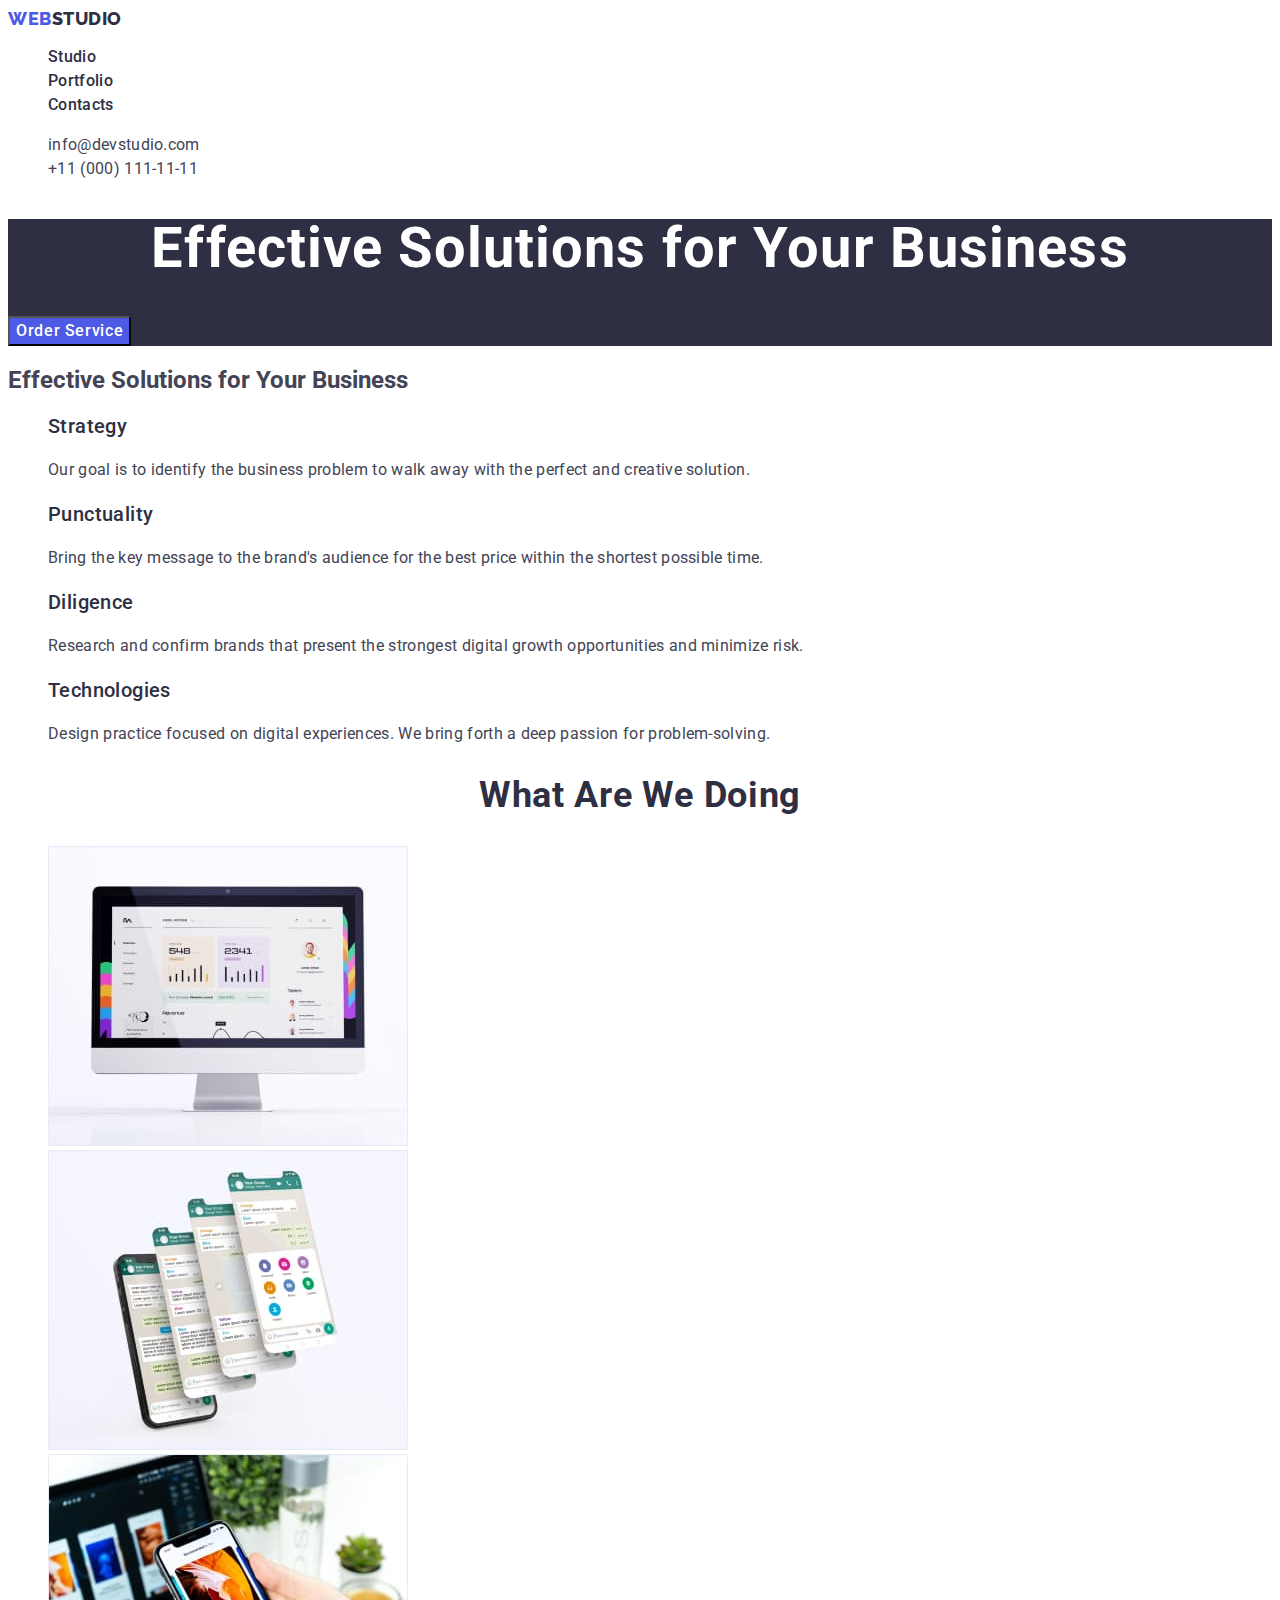
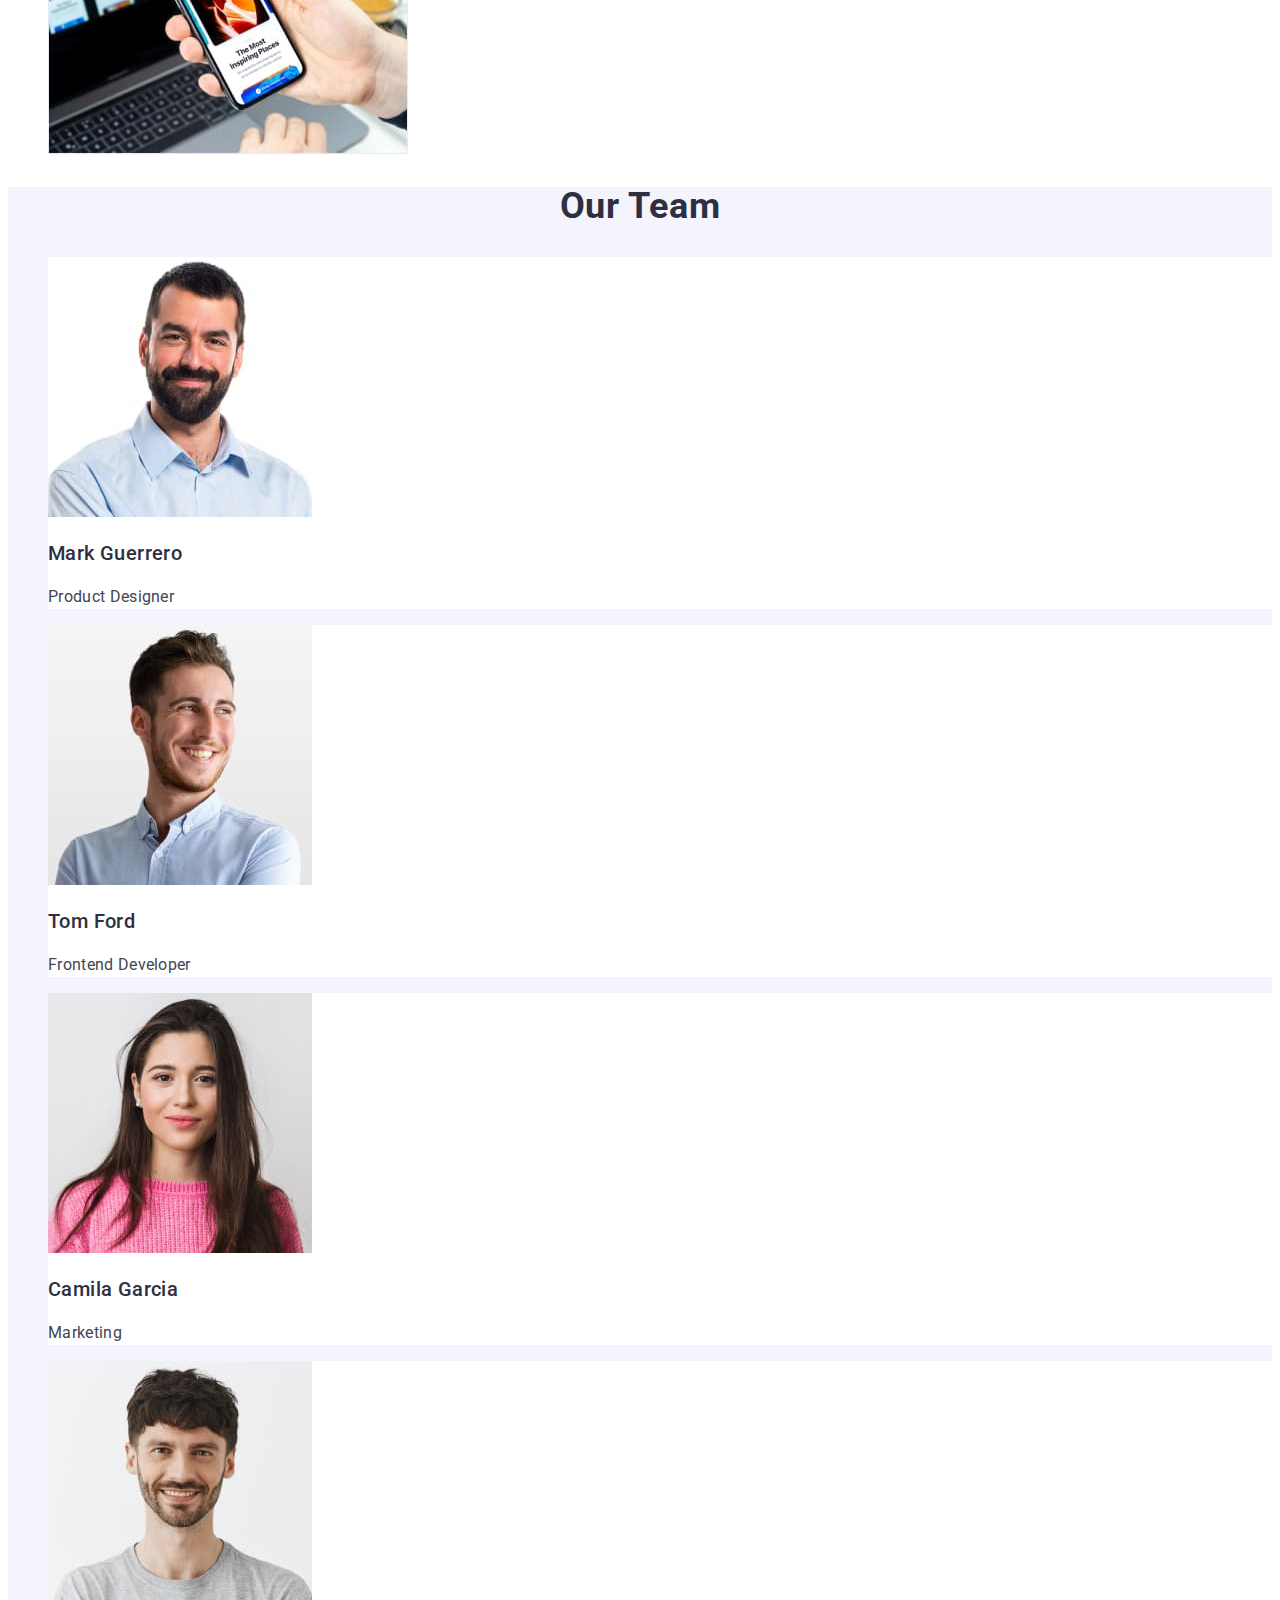
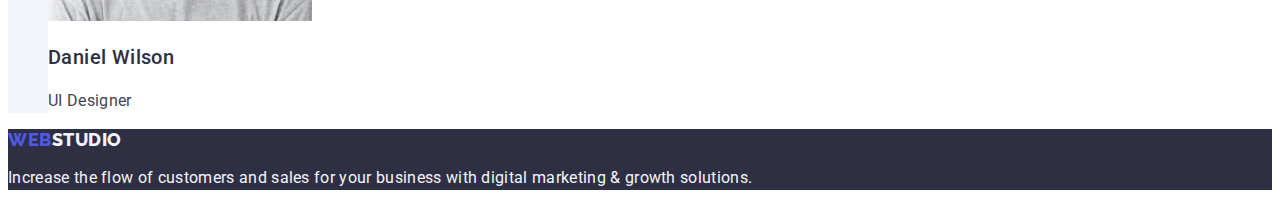
<file: index.html>
<!DOCTYPE html>
<html lang="en">
  <head>
    <meta charset="UTF-8" />
    <meta name="viewport" content="width=device-width, initial-scale=1.0" />
    <title>Document</title>
    <link rel="stylesheet" href="css/styles.css" />

    <link rel="preconnect" href="https://fonts.googleapis.com" />
    <link rel="preconnect" href="https://fonts.gstatic.com" crossorigin />
    <link
      href="https://fonts.googleapis.com/css2?family=Open+Sans:ital,wght@1,300&family=Roboto:wght@400;500;700;900&display=swap"
      rel="stylesheet"
    />
    <link rel="preconnect" href="https://fonts.googleapis.com" />
    <link rel="preconnect" href="https://fonts.gstatic.com" crossorigin />
    <link
      href="https://fonts.googleapis.com/css2?family=Open+Sans:ital,wght@1,300&family=Raleway:wght@800&family=Roboto:wght@400;500;700;900&display=swap"
      rel="stylesheet"
    />
  </head>
  <body>
    <header>
      <nav>
        <a class="logo link" href="./index.html"
          >Web<span class="highlight">Studio</span></a
        >
        <ul class="list">
          <li><a class="list-item link" href="./index.html">Studio</a></li>
          <li>
            <a class="list-item link" href="./portfolio.html">Portfolio</a>
          </li>
          <li><a class="list-item link" href="">Contacts</a></li>
        </ul>
      </nav>
      <address class="addresses list">
        <ul class="contact-list list">
          <li>
            <a class="mail link" href="mailto:info@devstudio.com"
              >info@devstudio.com</a
            >
          </li>
          <li>
            <a class="mail link" href="tel:+110001111111"
              >+11 (000) 111-11-11</a
            >
          </li>
        </ul>
      </address>
    </header>
    <main>
      <section class="first-section">
        <h1 class="header-one">Effective Solutions for Your Business</h1>
        <button class="first-section-button" type="button">
          Order Service
        </button>
      </section>
      <section>
        <h2>Effective Solutions for Your Business</h2>
        <ul class="list">
          <li>
            <h3 class="third-header">Strategy</h3>
            <p class="description">
              Our goal is to identify the business problem to walk away with the
              perfect and creative solution.
            </p>
          </li>
          <li>
            <h3 class="third-header">Punctuality</h3>
            <p class="description">
              Bring the key message to the brand's audience for the best price
              within the shortest possible time.
            </p>
          </li>
          <li>
            <h3 class="third-header">Diligence</h3>
            <p class="description">
              Research and confirm brands that present the strongest digital
              growth opportunities and minimize risk.
            </p>
          </li>
          <li>
            <h3 class="third-header">Technologies</h3>
            <p class="description">
              Design practice focused on digital experiences. We bring forth a
              deep passion for problem-solving.
            </p>
          </li>
        </ul>
      </section>
      <section>
        <h2 class="header-two">What are we doing</h2>
        <ul class="list">
          <li>
            <img
              src="./images/img_11.jpg"
              alt="monitor"
              width="360"
              height="300"
            />
          </li>
          <li>
            <img
              src="./images/img_22.jpg"
              alt="whatsapp application"
              width="360"
              height="300"
            />
          </li>
          <li>
            <img
              src="./images/img_33.jpg"
              alt="cell phone and laptop"
              width="360"
              height="300"
            />
          </li>
        </ul>
      </section>
      <section class="section-four">
        <h2 class="header-two">Our Team</h2>
        <ul class="list">
          <li class="section-four-item">
            <img
              src="./images/mark_2.jpg"
              alt="Mark"
              width="264"
              height="260"
            />
            <h3 class="third-header">Mark Guerrero</h3>
            <p class="description">Product Designer</p>
          </li>
          <li class="section-four-item">
            <img src="./images/tom_2.jpg" alt="Tom" width="264" height="260" />
            <h3 class="third-header">Tom Ford</h3>
            <p class="description">Frontend Developer</p>
          </li>
          <li class="section-four-item">
            <img
              src="./images/camila_2.jpg"
              alt="Camila"
              width="264"
              height="260"
            />
            <h3 class="third-header">Camila Garcia</h3>
            <p class="description">Marketing</p>
          </li>
          <li class="section-four-item">
            <img
              src="./images/daniel_2.jpg"
              alt="Daniel"
              width="264"
              height="260"
            />
            <h3 class="third-header">Daniel Wilson</h3>
            <p class="description">UI Designer</p>
          </li>
        </ul>
      </section>
    </main>
    <footer class="page-footer">
      <a class="logo link" href="./index.html"
        >Web<span class="highlight-two">Studio</span></a
      >
      <p class="page-footer-description">
        Increase the flow of customers and sales for your business with digital
        marketing & growth solutions.
      </p>
    </footer>
  </body>
</html>
</file>
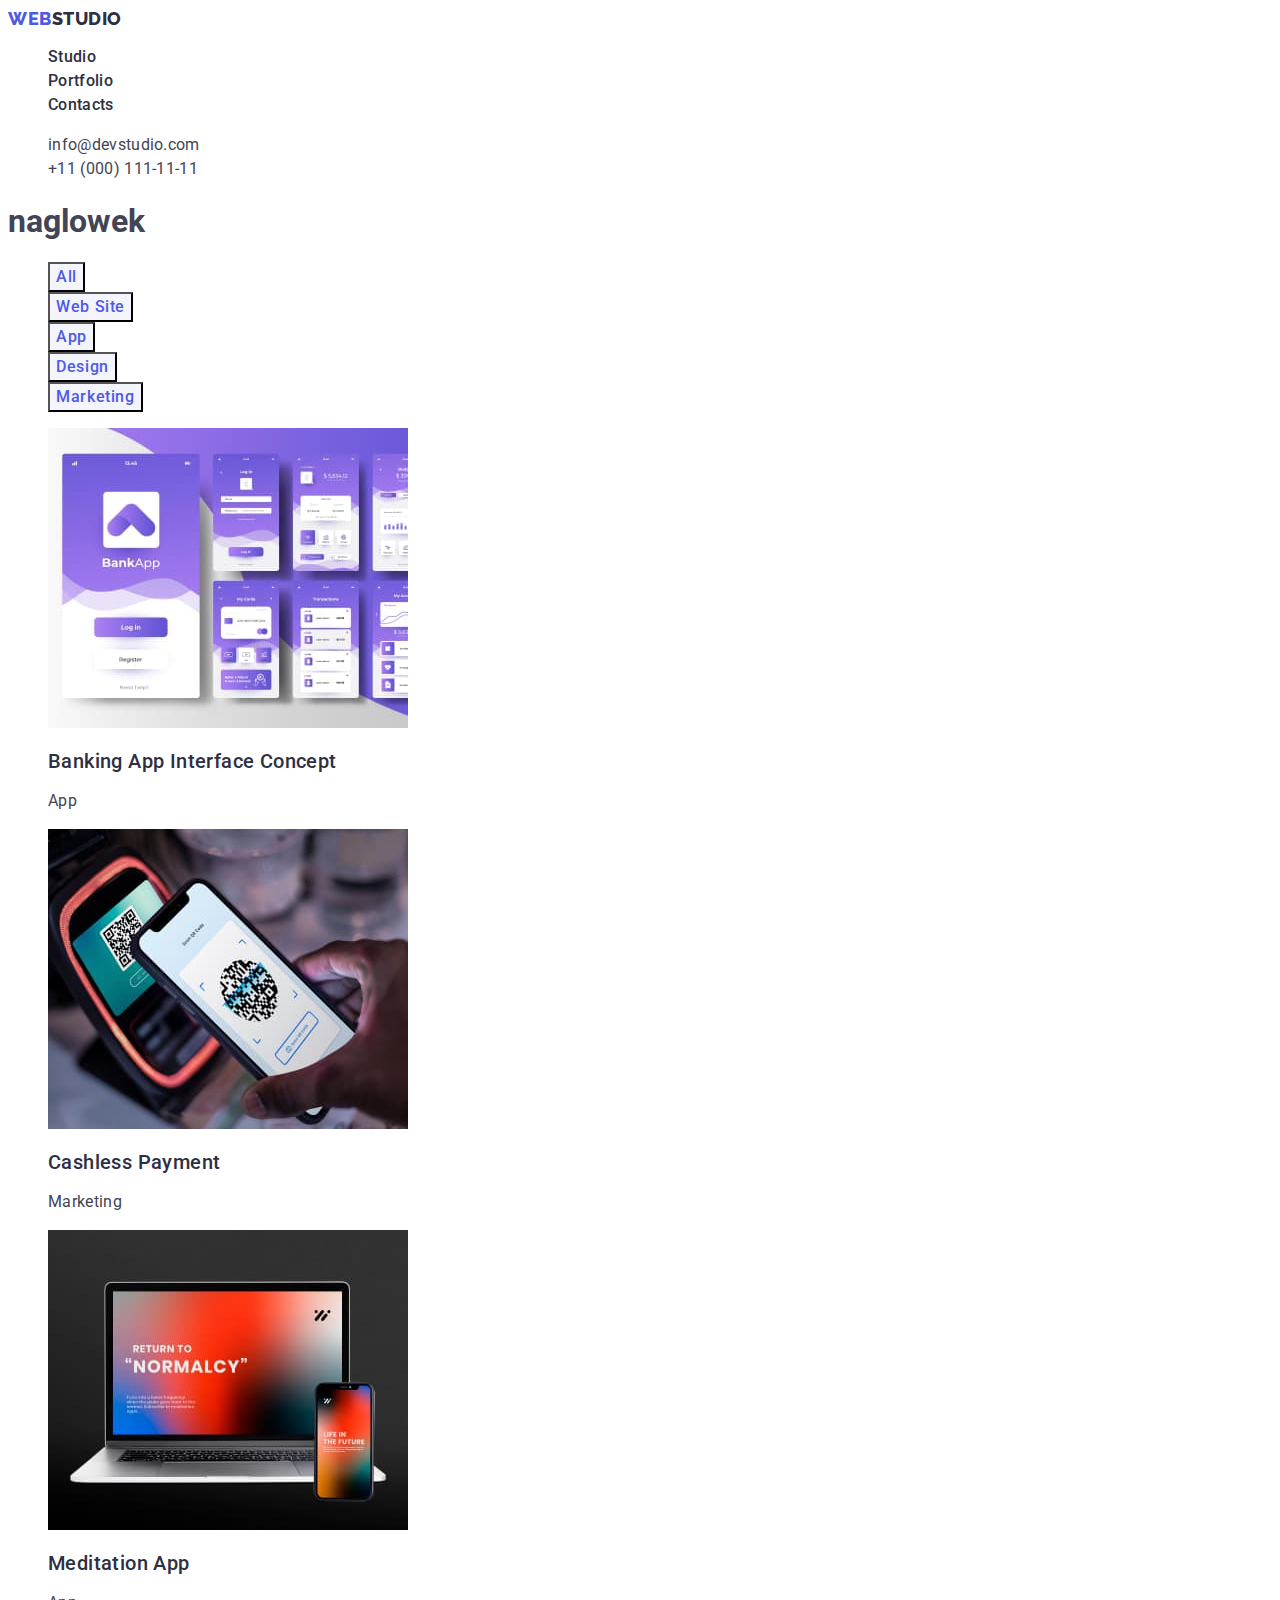
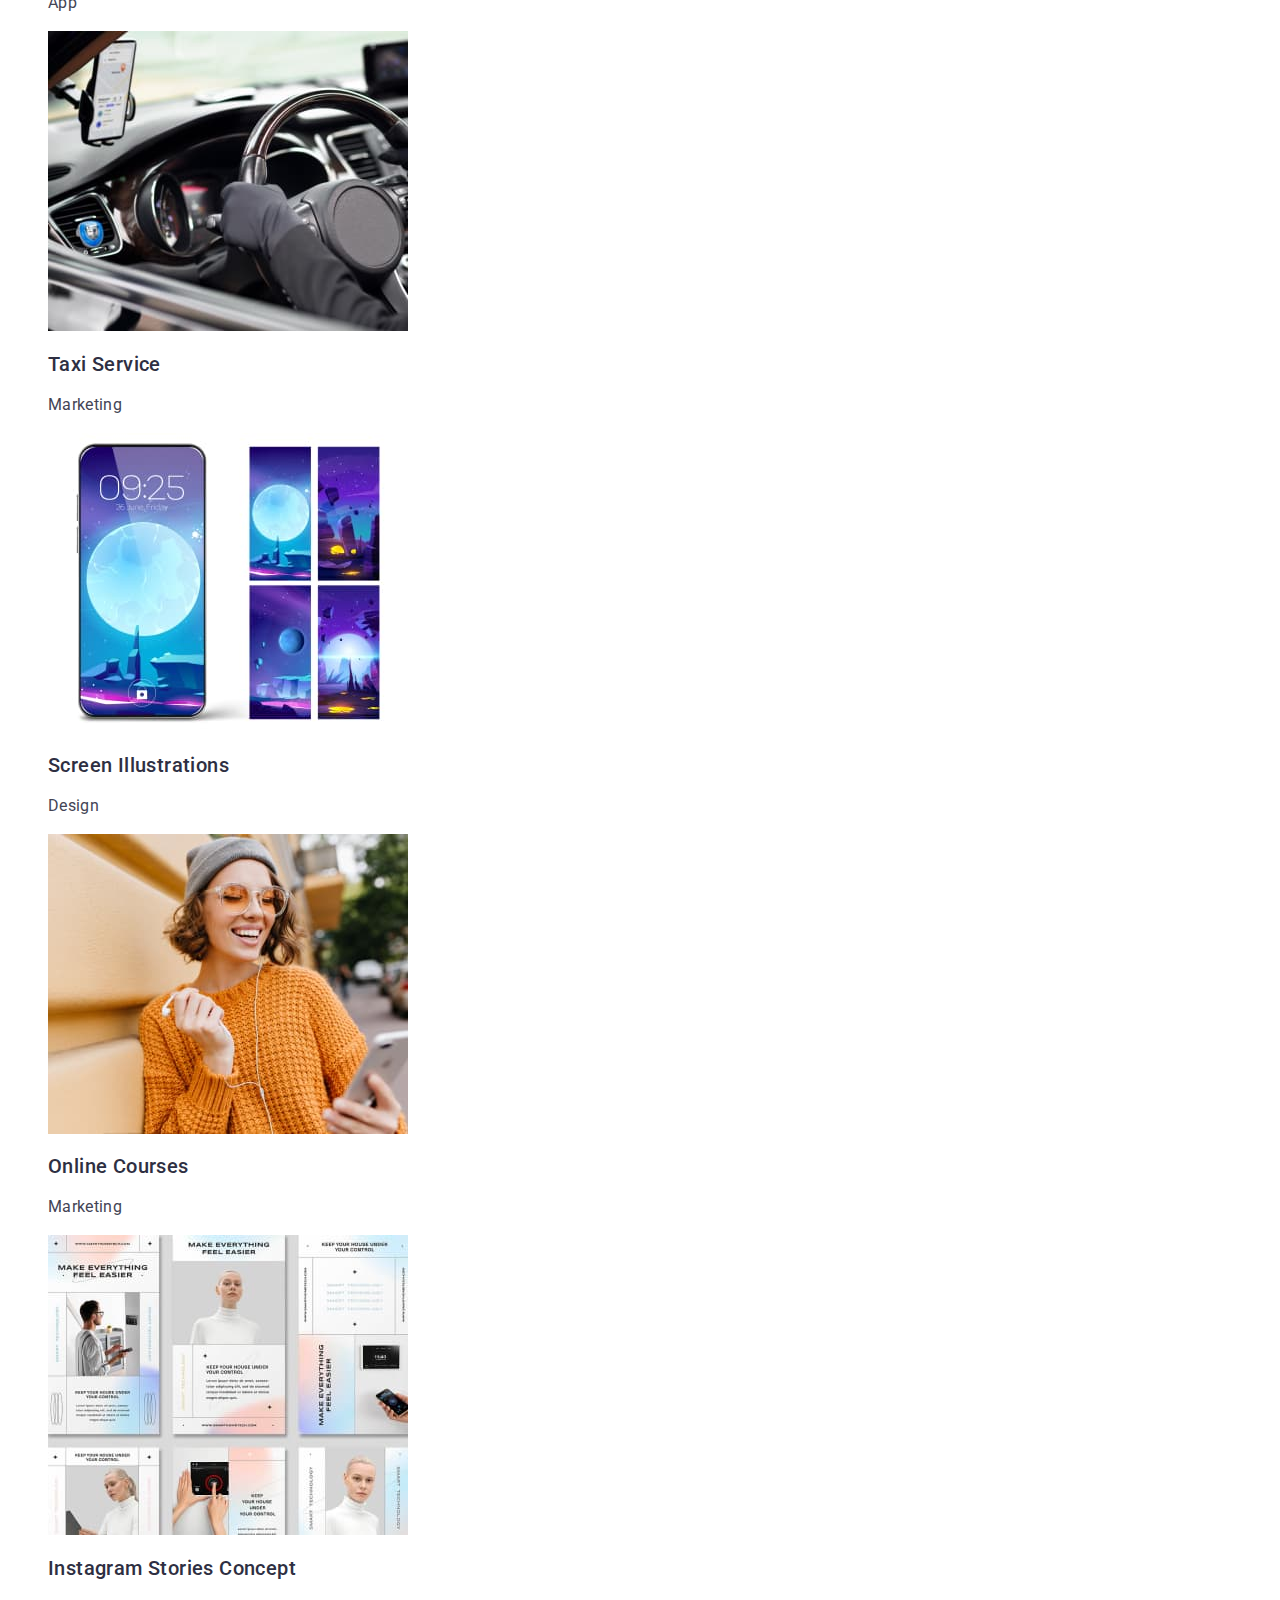
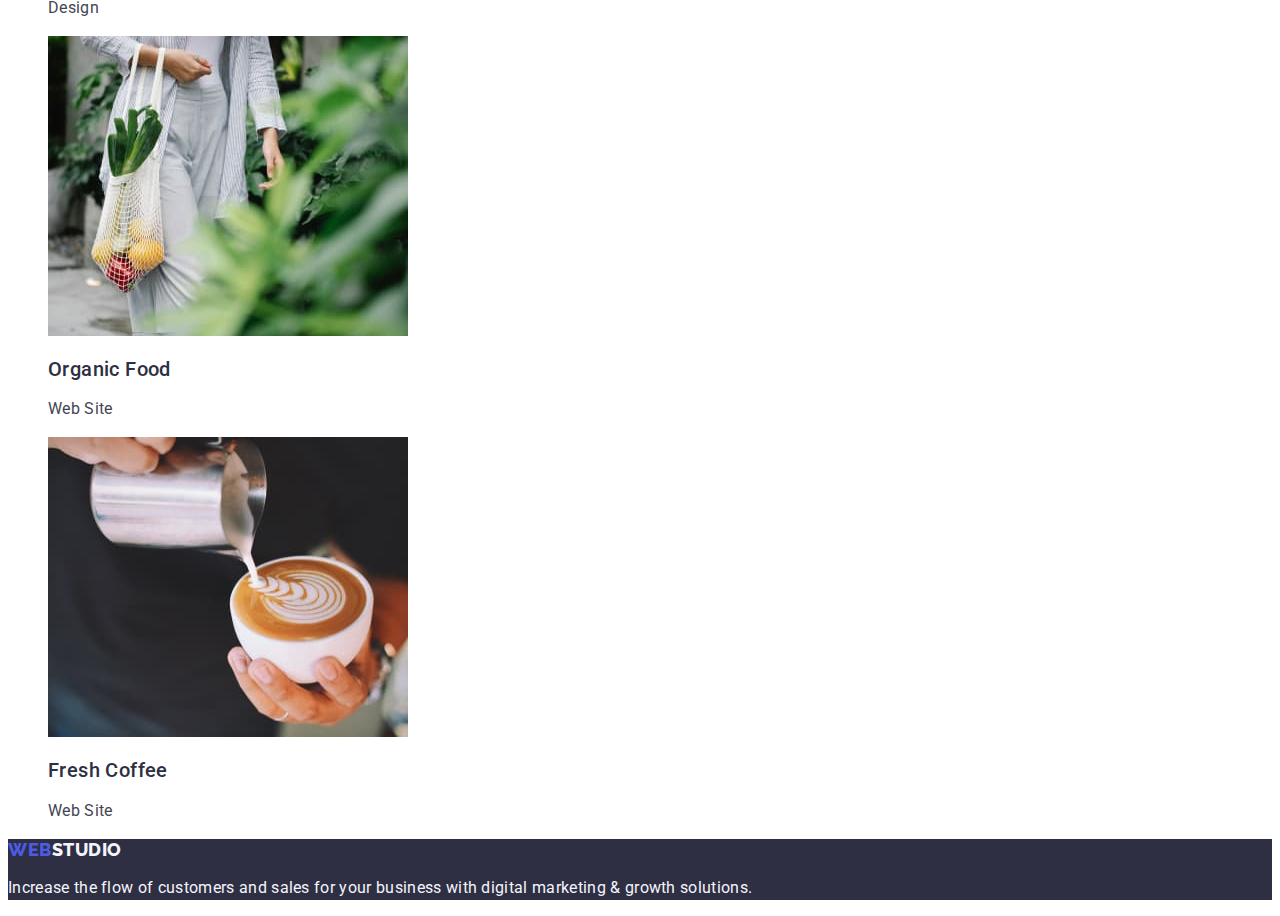
<file: portfolio.html>
<!DOCTYPE html>
<html lang="en">
  <head>
    <meta charset="UTF-8" />
    <meta name="viewport" content="width=device-width, initial-scale=1.0" />
    <title>Document</title>
    <link rel="stylesheet" href="css/styles.css" />
    <link rel="preconnect" href="https://fonts.googleapis.com" />
    <link rel="preconnect" href="https://fonts.gstatic.com" crossorigin />
    <link
      href="https://fonts.googleapis.com/css2?family=Open+Sans:ital,wght@1,300&family=Roboto:wght@400;500;700;900&display=swap"
      rel="stylesheet"
    />
    <link rel="preconnect" href="https://fonts.googleapis.com" />
    <link rel="preconnect" href="https://fonts.gstatic.com" crossorigin />
    <link
      href="https://fonts.googleapis.com/css2?family=Open+Sans:ital,wght@1,300&family=Raleway:wght@800&family=Roboto:wght@400;500;700;900&display=swap"
      rel="stylesheet"
    />
  </head>
  <body>
    <header>
      <nav>
        <a class="logo link" href="index.html"
          >Web<span class="highlight">Studio</span></a
        >
        <ul class="list">
          <li><a class="list-item link" href="./index.html">Studio</a></li>
          <li>
            <a class="list-item link" href="./portfolio.html">Portfolio</a>
          </li>
          <li><a class="list-item link" href="">Contacts</a></li>
        </ul>
      </nav>
      <address class="contact">
        <ul class="contact-list list">
          <li>
            <a class="description link" href="mailto:info@devstudio.com"
              >info@devstudio.com</a
            >
          </li>
          <li>
            <a class="description link" href="tel:110001111111"
              >+11 (000) 111-11-11</a
            >
          </li>
        </ul>
      </address>
    </header>

    <main>
      <section>
        <h1>naglowek</h1>
        <ul class="button-list list">
          <li><button class="portfolio-button" type="button">All</button></li>
          <li>
            <button class="portfolio-button" type="button">Web Site</button>
          </li>
          <li><button class="portfolio-button" type="button">App</button></li>
          <li>
            <button class="portfolio-button" type="button">Design</button>
          </li>
          <li>
            <button class="portfolio-button" type="button">Marketing</button>
          </li>
        </ul>

        <ul class="portfolio-images list">
          <li>
            <a class="photo link" href="">
              <img
                src="./images/pc1.jpg"
                alt="Banking App Interface Concept"
                width="360"
                height="300"
              />
              <h2 class="third-header">Banking App Interface Concept</h2>
              <p class="description">App</p>
            </a>
          </li>
          <li>
            <a class="photo link" href="">
              <img
                src="./images/pc2.jpg"
                alt="Cashless Payment"
                width="360"
                height="300"
              />
              <h2 class="third-header">Cashless Payment</h2>
              <p class="description">Marketing</p>
            </a>
          </li>
          <li>
            <a class="photo link" href="">
              <img
                src="./images/pc3.jpg"
                alt="Meditaion App"
                width="360"
                height="300"
              />
              <h2 class="third-header">Meditation App</h2>
              <p class="description">App</p>
            </a>
          </li>
          <li>
            <a class="photo link" href="">
              <img
                src="./images/pc4.jpg"
                alt="Taxi Service"
                width="360"
                height="300"
              />
              <h2 class="third-header">Taxi Service</h2>
              <p class="description">Marketing</p>
            </a>
          </li>
          <li>
            <a class="photo link" href="">
              <img
                src="./images/pc5.jpg"
                alt="Screen Illustrations"
                width="360"
                height="300"
              />
              <h2 class="third-header">Screen Illustrations</h2>
              <p class="description">Design</p>
            </a>
          </li>
          <li>
            <a class="photo link" href="">
              <img
                src="./images/pc6.jpg"
                alt="Happy woman"
                width="360"
                height="300"
              />
              <h2 class="third-header">Online Courses</h2>
              <p class="description">Marketing</p>
            </a>
          </li>
          <li>
            <a class="photo link" href="">
              <img
                src="./images/pc7.jpg"
                alt="Instagram Stories Concept"
                width="360"
                height="300"
              />
              <h2 class="third-header">Instagram Stories Concept</h2>
              <p class="description">Design</p>
            </a>
          </li>
          <li>
            <a class="photo link" href="">
              <img
                src="./images/pc8.jpg"
                alt="Organic Food"
                width="360"
                height="300"
              />
              <h2 class="third-header">Organic Food</h2>
              <p class="description">Web Site</p>
            </a>
          </li>
          <li>
            <a class="photo link" href="">
              <img
                src="./images/pc9.jpg"
                alt="Fresh Coffee"
                width="360"
                height="300"
              />
              <h2 class="third-header">Fresh Coffee</h2>
              <p class="description">Web Site</p>
            </a>
          </li>
        </ul>
      </section>
    </main>

    <footer class="page-footer">
      <a class="logo link" href="index.html"
        >Web<span class="highlight-two">Studio</span></a
      >
      <p class="page-footer-description">
        Increase the flow of customers and sales for your business with digital
        marketing & growth solutions.
      </p>
    </footer>
  </body>
</html>
</file>
<file: css/styles.css>
:root {
  --iris: #4d5ae5;
  --navy-blue: #2e2f42;
  --cloud: #f4f4fd;
  --ocean: #404bbf;
  --slate: #434455;
  --white: #ffffff;
}

body {
  font-family: "Roboto", sans-serif;
  color: var(--slate);
  background: var(--white);
}

a {
  text-decoration: none;
}

.logo {
  color: var(--iris);
  font-family: "Raleway", sans-serif;
  font-size: 18px;
  font-weight: 800;
  line-height: 1.17;
  letter-spacing: 0.54px;
  text-transform: uppercase;
  text-decoration: none;
}

.logo {
  text-decoration: none;
}

.highlight {
  color: var(--navy-blue);
}

.highlight-two {
  color: var(--cloud);
}
.list a {
  text-decoration: none;
}

.list {
  list-style: none;
}
.list-item {
  color: var(--navy-blue);
  font-size: 16px;
  font-weight: 500;
  line-height: 1.5;
  letter-spacing: 0.02em;
}

.list-item:hover {
  color: var(--ocean);
}

.list-item:focus {
  color: var(--ocean);
}

.contact-list {
  list-style: none;
}
.contact-list a:hover {
  color: var(--ocean);
}

.contact-list a:focus {
  color: var(--ocean);
}

.contact-list a {
  text-decoration: none;
}

.addresses {
  font-style: normal;
}
.first-section {
  background-color: var(--navy-blue);
}
.header-one {
  color: var(--white);
  font-size: 56px;
  font-weight: 700;
  line-height: 1.07;
  letter-spacing: 0.02em;
  text-align: center;
}

.first-section-button {
  background-color: var(--iris);
  font-family: "Roboto", sans-serif;
  font-weight: 500;
  font-size: 16px;
  font-size: 16px;
  letter-spacing: 0.04em;
  line-height: 1.5;
  color: var(--white);
  cursor: pointer;
}
.first-section-button:hover {
  background-color: var(--ocean);
}

.first-section-button:focus {
  background-color: var(--ocean);
}

.third-header {
  color: var(--navy-blue);
  font-size: 20px;
  font-weight: 500;
  line-height: 1.2;
  letter-spacing: 0.02em;
}

.description {
  color: var(--slate);
  font-size: 16px;
  font-weight: 400;
  line-height: 1.5;
  letter-spacing: 0.02em;
}

.header-two {
  color: var(--navy-blue);
  font-size: 36px;
  font-weight: 700;
  line-height: 1.11;
  letter-spacing: 0.02em;
  text-transform: capitalize;
  text-align: center;
}

.section-four {
  background-color: var(--cloud);
}

.section-four-item {
  background-color: var(--white);
}

.page-footer {
  background-color: var(--navy-blue);
}
.page-footer-description {
  line-height: 1.5;
  color: var(--cloud);
  letter-spacing: 0.02em;
}
.link {
  text-decoration: none;
}

.portfolio-button {
  font-family: "Roboto", sans-serif;
  font-weight: 500;
  font-size: 16px;
  line-height: 1.5;
  letter-spacing: 0.04em;
  color: var(--iris);
  background-color: #f4f4fd;
  cursor: pointer;
}

.portfolio-button:hover {
  color: var(--white);
  background-color: var(--ocean);
}
.portfolio-button:focus {
  color: var(--white);
  background-color: var(--ocean);
}

.contact {
  font-style: normal;
}
.mail {
  color: var(--slate);
  font-size: 16px;
  line-height: 1.5;
  letter-spacing: 0.02em;
}
</file>
